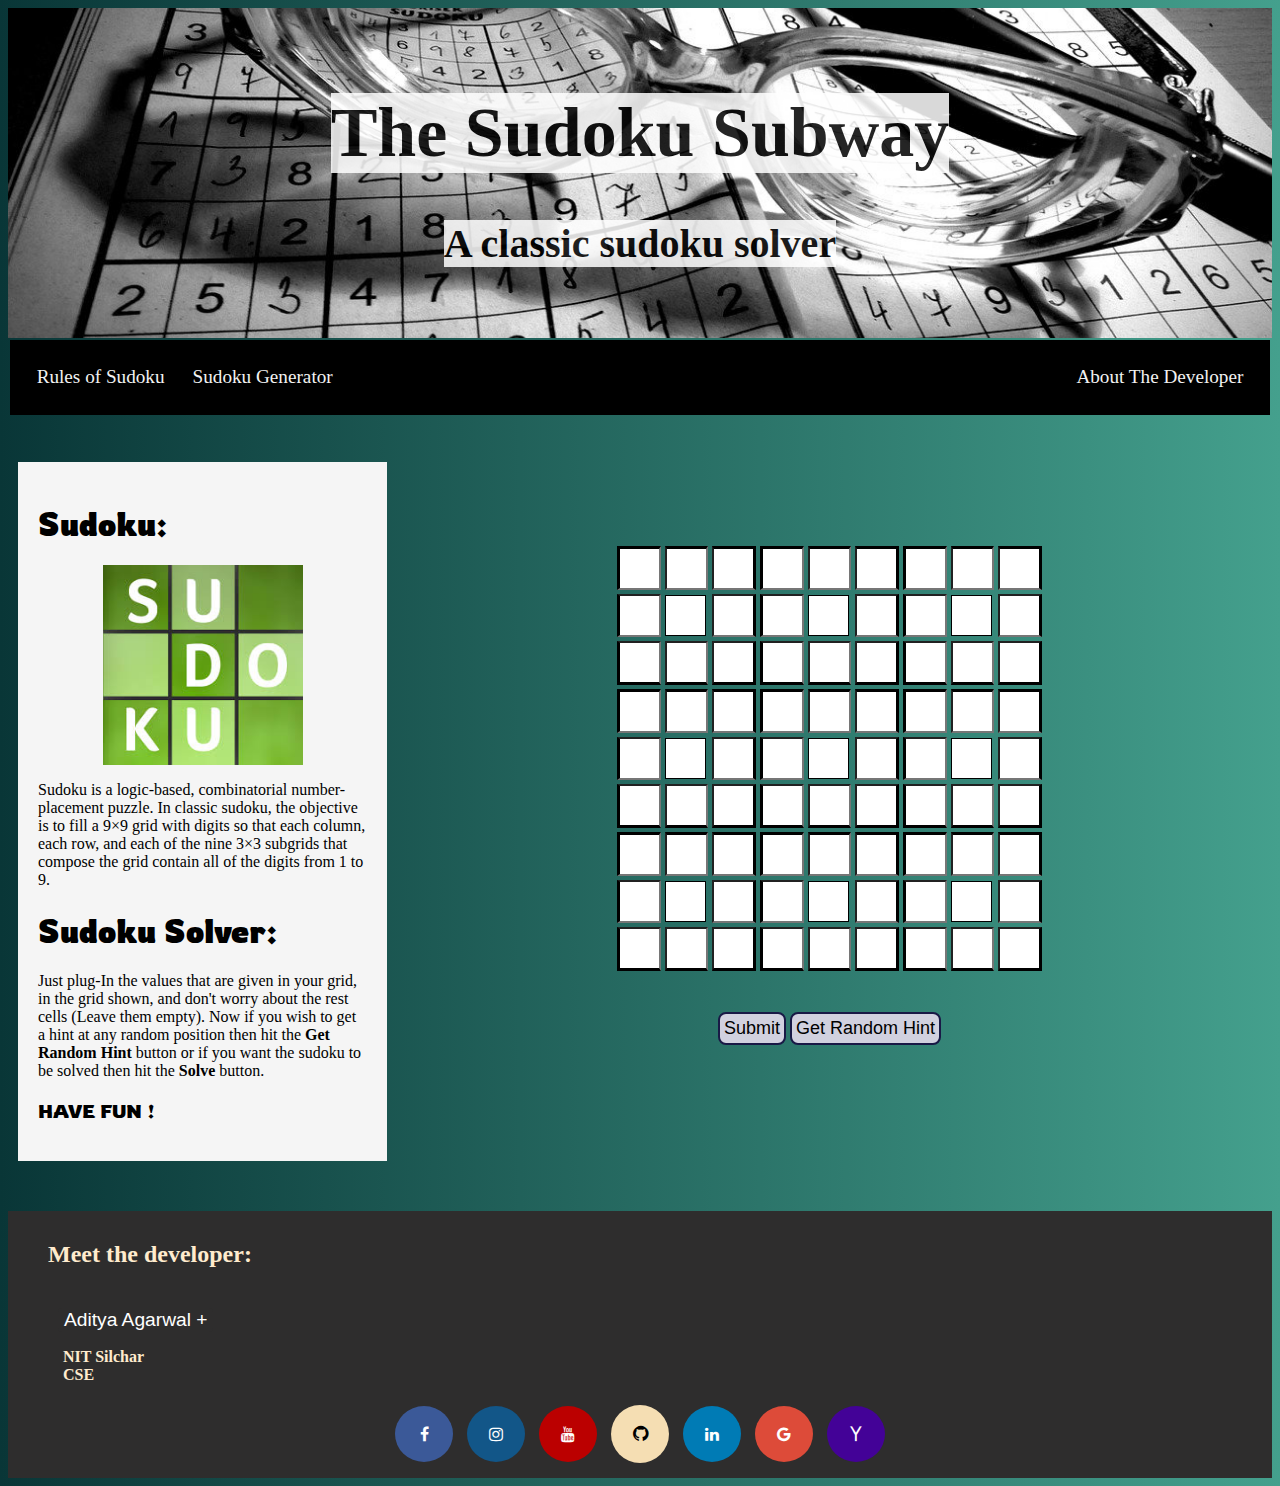
<file: index.html>
<!DOCTYPE html>
<html> 
<head>
	<link rel="icon" href="sudoku subwy logo.png">
	<title>The Sudoku Subway</title>
	<meta name="viewport" content="width=device-width, initial-scale=1">
	<link rel="stylesheet" type="text/css" href="styling.css">
	<link href="https://fonts.googleapis.com/css2?family=Rowdies:wght@300&display=swap" rel="stylesheet">
	<link href="https://fonts.googleapis.com/css2?family=Arimo&family=Dancing+Script&family=Yanone+Kaffeesatz:wght@600&display=swap" rel="stylesheet">
	<link rel="stylesheet" href="https://cdnjs.cloudflare.com/ajax/libs/font-awesome/4.7.0/css/font-awesome.min.css">
	<script data-ad-client="ca-pub-2817046726639050" async src="https://pagead2.googlesyndication.com/pagead/js/adsbygoogle.js"></script>
</head>

<body onload="maxlength()" class="list-unstyled">
	
	<div class="header">
		<h1>
			The Sudoku Subway
		</h1>
		<h2>
			A classic sudoku solver
		</h2>
	</div>
	<div class="navbar">
		<a href="https://en.wikipedia.org/wiki/Sudoku" target="_blank">Rules of Sudoku</a>
		<a href='./SudokuGenerator.html' target="_blank">Sudoku Generator</a>
		<a href="#about" style="float: right;">About The Developer</a>
	</div>
	<div class="row">
		<div class="leftcolumn">
			<div class="card">
				<h1>Sudoku:</h1>
				<div class="image" style="height: 200px; width: 200px;">
					<img class="profilepic" src="description.jpg" alt="Profile Picture">
				</div>
				<p>Sudoku is a logic-based, combinatorial number-placement puzzle. In classic sudoku, the objective is to fill a 9×9 grid with digits so that each column, each row, and each of the nine 3×3 subgrids that compose the grid contain all of the digits from 1 to 9.</p>
				<h1>Sudoku Solver:</h1>
				<p>
				Just plug-In the values that are given in your grid, in the grid shown, and don't worry about the rest cells (Leave them empty).
				Now if you wish to get a hint at any random position then hit the <b>Get Random Hint</b> button or if you want the sudoku to be solved then hit the <b>Solve</b> button.<br>
				<h3>HAVE FUN !</h3>
				</p>
			</div>
		</div>

		<div class="rightcolumn">
			<center>
				<div class="grid">
					<table>
						<tr >
							<td><input class="top-left" id="a[0][0]"  type="text" name=""></td>
							<td><input class="top" id="a[0][1]" type="text" name=""></td>
							<td><input class="top-right" id="a[0][2]" type="text" name=""></td>
							<td><input class="top-left" id="a[0][3]" type="text" name=""></td>
							<td><input class="top" id="a[0][4]" type="text" name=""></td>
							<td><input class="top-right" id="a[0][5]"  type="text" name=""></td>
							<td><input class="top-left" id="a[0][6]"  type="text" name=""></td>
							<td><input class="top" id="a[0][7]"  type="text" name=""></td>
							<td><input class="top-right" id="a[0][8]"  type="text" name=""></td>
						</tr>
						<tr >
							<td><input class="left"  id="a[1][0]" type="text" name=""></td>
							<td><input class="tag"  id="a[1][1]"  type="text" name=""></td>
							<td><input class="right"   id="a[1][2]"  type="text" name=""></td>
							<td><input class="left"  id="a[1][3]"  type="text" name=""></td>
							<td><input class="tag"   id="a[1][4]" type="text" name=""></td>
							<td><input class="right"  id="a[1][5]"  type="text" name=""></td>
							<td><input class="left"  id="a[1][6]"  type="text" name=""></td>
							<td><input class="tag"  id="a[1][7]"  type="text" name=""></td>
							<td><input class="right"   id="a[1][8]" type="text" name=""></td>
						</tr>
						<tr >
							<td><input class="bottom-left" type="text" name=""></td>
							<td><input class="bottom" type="text" name=""></td>
							<td><input class="bottom-right" type="text" name=""></td>
							<td><input class="bottom-left" type="text" name=""></td>
							<td><input class="bottom" type="text" name=""></td>
							<td><input class="bottom-right" type="text" name=""></td>
							<td><input class="bottom-left" type="text" name=""></td>
							<td><input class="bottom" type="text" name=""></td>
							<td><input class="bottom-right" type="text" name=""></td>
						</tr>
						<tr >
							<td><input class="top-left"  type="text" name=""></td>
							<td><input class="top" type="text" name=""></td>
							<td><input class="top-right" type="text" name=""></td>
							<td><input class="top-left" type="text" name=""></td>
							<td><input class="top" type="text" name=""></td>
							<td><input class="top-right" type="text" name=""></td>
							<td><input class="top-left" type="text" name=""></td>
							<td><input class="top" type="text" name=""></td>
							<td><input class="top-right" type="text" name=""></td>
						</tr>
						<tr >
							<td><input class="left" type="text" name=""></td>
							<td><input class="tag" type="text" name=""></td>
							<td><input class="right" type="text" name=""></td>
							<td><input class="left" type="text" name=""></td>
							<td><input class="tag" type="text" name=""></td>
							<td><input class="right" type="text" name=""></td>
							<td><input class="left" type="text" name=""></td>
							<td><input class="tag" type="text" name=""></td>
							<td><input class="right" type="text" name=""></td>
						</tr>
						<tr >
							<td><input class="bottom-left" type="text" name=""></td>
							<td><input class="bottom" type="text" name=""></td>
							<td><input class="bottom-right" type="text" name=""></td>
							<td><input class="bottom-left" type="text" name=""></td>
							<td><input class="bottom" type="text" name=""></td>
							<td><input class="bottom-right" type="text" name=""></td>
							<td><input class="bottom-left" type="text" name=""></td>
							<td><input class="bottom" type="text" name=""></td>
							<td><input class="bottom-right" type="text" name=""></td>
						</tr>
						<tr >
							<td><input class="top-left"  type="text" name=""></td>
							<td><input class="top" type="text" name=""></td>
							<td><input class="top-right" type="text" name=""></td>
							<td><input class="top-left" type="text" name=""></td>
							<td><input class="top" type="text" name=""></td>
							<td><input class="top-right" type="text" name=""></td>
							<td><input class="top-left" type="text" name=""></td>
							<td><input class="top" type="text" name=""></td>
							<td><input class="top-right" type="text" name=""></td>
						</tr>
						<tr >
							<td><input class="left" type="text" name=""></td>
							<td><input class="tag" type="text" name=""></td>
							<td><input class="right" type="text" name=""></td>
							<td><input class="left" type="text" name=""></td>
							<td><input class="tag" type="text" name=""></td>
							<td><input class="right" type="text" name=""></td>
							<td><input class="left" type="text" name=""></td>
							<td><input class="tag" type="text" name=""></td>
							<td><input class="right" type="text" name=""></td>
						</tr>
						<tr >
							<td><input class="bottom-left" type="text" name=""></td>
							<td><input class="bottom" type="text" name=""></td>
							<td><input class="bottom-right" type="text" name=""></td>
							<td><input class="bottom-left" type="text" name=""></td>
							<td><input class="bottom" type="text" name=""></td>
							<td><input class="bottom-right" type="text" name=""></td>
							<td><input class="bottom-left" type="text" name=""></td>
							<td><input class="bottom" type="text" name=""></td>
							<td><input class="bottom-right" type="text"  name=""></td>
						</tr>
					</table>
				</div>
				<br>
				<div id="validatemsg"></div>
				
				<button class="btn" onclick="implement()">
					Submit
				</button>
				
				<button class="btn" onclick="Hint()">
					Get Random Hint
				</button> 
			</center>
		</div>	
	</div>
	<div class="footer" id="about">
		<h2 style="text-align: left; padding-left: 30px;">Meet the developer:</h2>

		<button class="collapsible">
			Aditya Agarwal
		</button>

		<div class="content">
			<img src="aditya pic.jpg" alt="developer profile picture" style="height: 150px; width: 150px;">
		</div>
		<p>
			<strong>NIT Silchar<br>
				CSE</strong> 
		</p>
		<div class="icons">
			<a href="https://www.facebook.com/profile.php?id=100009177385701" target="_blank" class="fa fa-facebook"></a>
			<a href="https://www.instagram.com/_aditya_2712/" target="_blank" class="fa fa-instagram"></a>
			<a href="https://www.youtube.com/channel/UCnm4Ub9cWVbzRv277EsS4mA" target="_blank" class="fa fa-youtube"></a>
			<a href="https://github.com/aditya2712" target="_blank" class="fa fa-github" style="font-size: 18px;"></a>
			<a href="https://www.linkedin.com/in/aditya-agarwal-1b26301a0" target="_blank" class="fa fa-linkedin"></a>
			<a href="mailto:aditya.agarwal.20012712@gmail.com" target="_blank" class="fa fa-google"></a>
			<a href="mailto:adi27122001@yahoo.com" target="_blank" class="fa fa-yahoo"></a>
		</div>
	</div>


<script src="logic.js"></script>
</body>
</html>
</file>
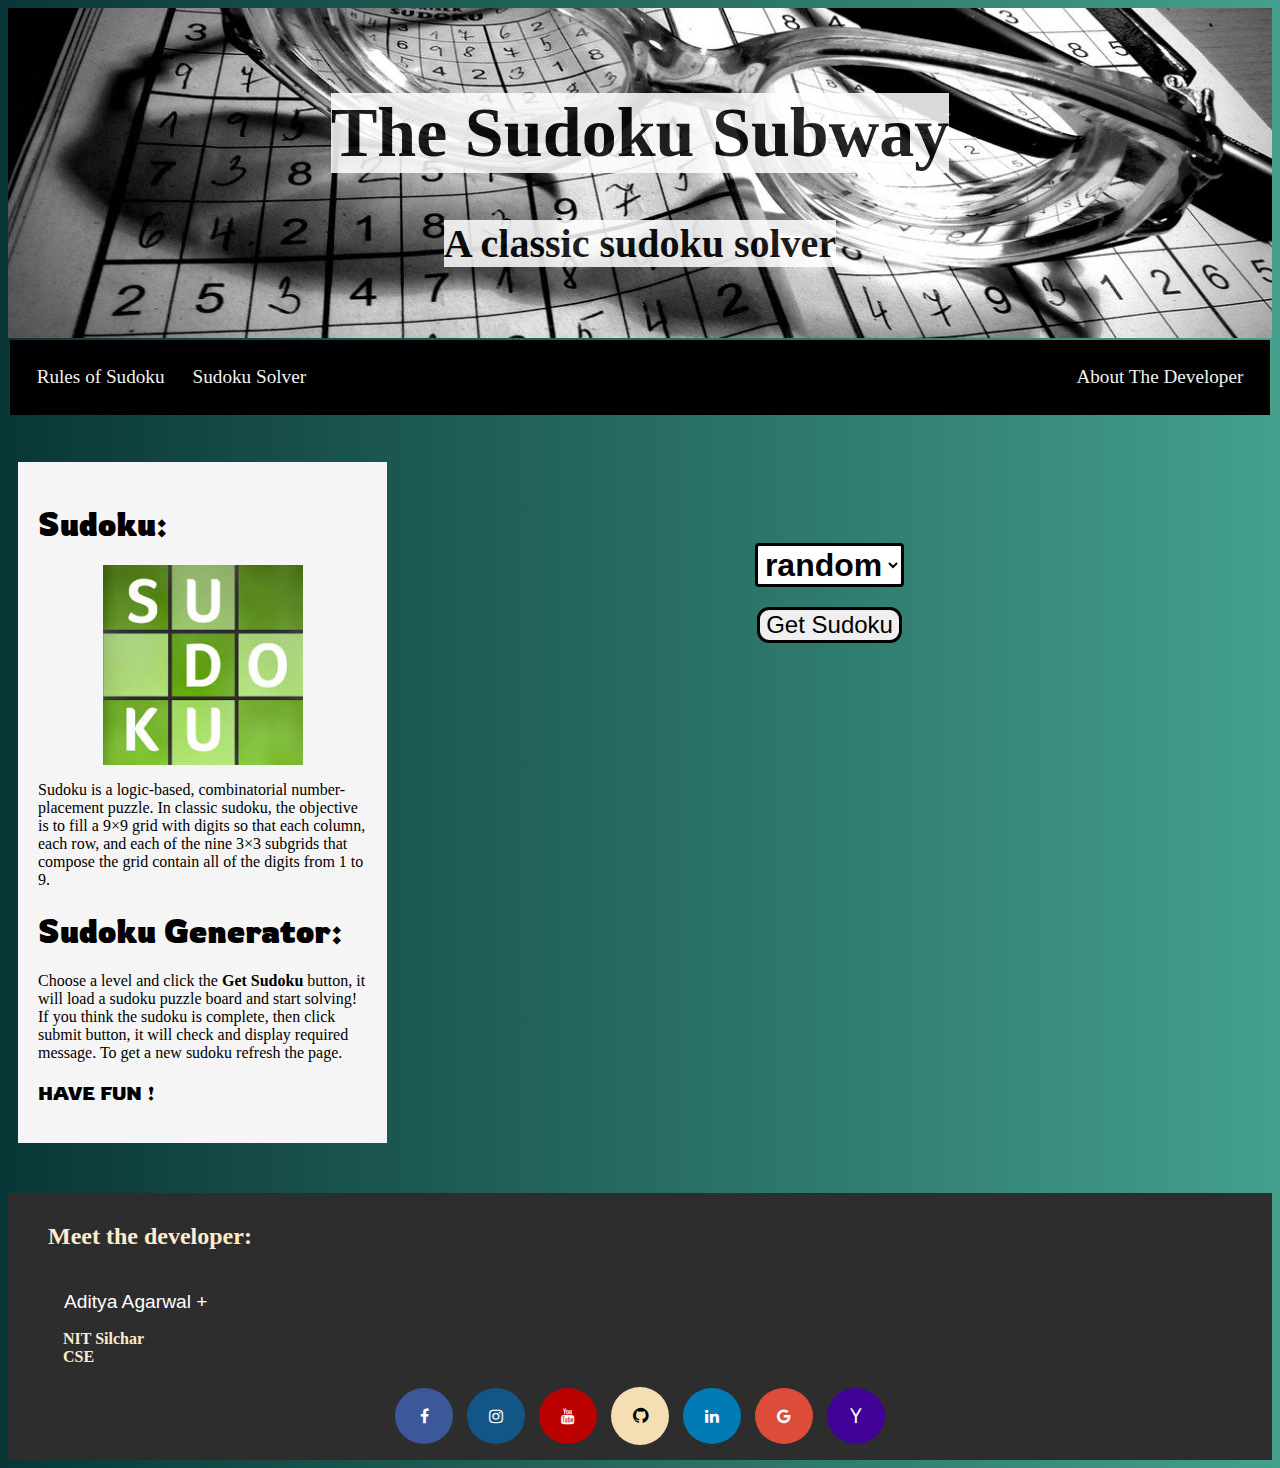
<file: SudokuGenerator.html>
<!DOCTYPE html>
<html> 
<head>
	<link rel="icon" href="sudoku subwy logo.png">
	<title>The Sudoku Subway</title>
	<meta name="viewport" content="width=device-width, initial-scale=1">
	<link rel="stylesheet" type="text/css" href="styling.css">
	<link href="https://fonts.googleapis.com/css2?family=Rowdies:wght@300&display=swap" rel="stylesheet">
	<link href="https://fonts.googleapis.com/css2?family=Arimo&family=Dancing+Script&family=Yanone+Kaffeesatz:wght@600&display=swap" rel="stylesheet">
	<link rel="stylesheet" href="https://cdnjs.cloudflare.com/ajax/libs/font-awesome/4.7.0/css/font-awesome.min.css">
	<script data-ad-client="ca-pub-2817046726639050" async src="https://pagead2.googlesyndication.com/pagead/js/adsbygoogle.js"></script>
</head>

<body onload="maxlength()" class="list-unstyled">
	
	<div class="header">
		<h1>
			The Sudoku Subway
		</h1>
		<h2>
			A classic sudoku solver
		</h2>
	</div>
	<div class="navbar">
		<a href="https://en.wikipedia.org/wiki/Sudoku" target="_blank">Rules of Sudoku</a>
		<a href='./index.html' target="_blank">Sudoku Solver</a>
		<a href="#about" style="float: right;">About The Developer</a>
	</div>
	<div class="row">
		<div class="leftcolumn">
			<div class="card">
				<h1>Sudoku:</h1>
				<div class="image" style="height: 200px; width: 200px;">
					<img class="profilepic" src="description.jpg" alt="Profile Picture">
				</div>
				<p>Sudoku is a logic-based, combinatorial number-placement puzzle. In classic sudoku, the objective is to fill a 9×9 grid with digits so that each column, each row, and each of the nine 3×3 subgrids that compose the grid contain all of the digits from 1 to 9.</p>
				<h1>Sudoku Generator:</h1>
				<p>
				Choose a level and click the <b>Get Sudoku</b> button, it will load a sudoku puzzle board and start solving!
				If you think the sudoku is complete, then click submit button, it will check and display required message.
				To get a new sudoku refresh the page.<br>
				<h3>HAVE FUN !</h3>
				</p>
			</div>
		</div>

		<div class="rightcolumn">
			<center>
				<div id="sudokuForm" class="show">
					<form>
						<select name="difficulty" id="difficulty">
							<option value="random">random</option>
							<option value="easy">easy</option>
							<option value="medium">medium</option>
							<option value="hard">hard</option>
						</select>
					</form>
					<button onclick="fetchSudoku()">Get Sudoku</button>
				</div>
				<div id="loader" class="hide"></div>

				<div id="sudokuGrid" class="hide">
					<div class="grid">
						<table>
							<tr >
								<td><input class="top-left" id="a[0][0]"  type="text" name=""></td>
								<td><input class="top" id="a[0][1]" type="text" name=""></td>
								<td><input class="top-right" id="a[0][2]" type="text" name=""></td>
								<td><input class="top-left" id="a[0][3]" type="text" name=""></td>
								<td><input class="top" id="a[0][4]" type="text" name=""></td>
								<td><input class="top-right" id="a[0][5]"  type="text" name=""></td>
								<td><input class="top-left" id="a[0][6]"  type="text" name=""></td>
								<td><input class="top" id="a[0][7]"  type="text" name=""></td>
								<td><input class="top-right" id="a[0][8]"  type="text" name=""></td>
							</tr>
							<tr >
								<td><input class="left"  id="a[1][0]" type="text" name=""></td>
								<td><input class="tag"  id="a[1][1]"  type="text" name=""></td>
								<td><input class="right"   id="a[1][2]"  type="text" name=""></td>
								<td><input class="left"  id="a[1][3]"  type="text" name=""></td>
								<td><input class="tag"   id="a[1][4]" type="text" name=""></td>
								<td><input class="right"  id="a[1][5]"  type="text" name=""></td>
								<td><input class="left"  id="a[1][6]"  type="text" name=""></td>
								<td><input class="tag"  id="a[1][7]"  type="text" name=""></td>
								<td><input class="right"   id="a[1][8]" type="text" name=""></td>
							</tr>
							<tr >
								<td><input class="bottom-left" type="text" name=""></td>
								<td><input class="bottom" type="text" name=""></td>
								<td><input class="bottom-right" type="text" name=""></td>
								<td><input class="bottom-left" type="text" name=""></td>
								<td><input class="bottom" type="text" name=""></td>
								<td><input class="bottom-right" type="text" name=""></td>
								<td><input class="bottom-left" type="text" name=""></td>
								<td><input class="bottom" type="text" name=""></td>
								<td><input class="bottom-right" type="text" name=""></td>
							</tr>
							<tr >
								<td><input class="top-left"  type="text" name=""></td>
								<td><input class="top" type="text" name=""></td>
								<td><input class="top-right" type="text" name=""></td>
								<td><input class="top-left" type="text" name=""></td>
								<td><input class="top" type="text" name=""></td>
								<td><input class="top-right" type="text" name=""></td>
								<td><input class="top-left" type="text" name=""></td>
								<td><input class="top" type="text" name=""></td>
								<td><input class="top-right" type="text" name=""></td>
							</tr>
							<tr >
								<td><input class="left" type="text" name=""></td>
								<td><input class="tag" type="text" name=""></td>
								<td><input class="right" type="text" name=""></td>
								<td><input class="left" type="text" name=""></td>
								<td><input class="tag" type="text" name=""></td>
								<td><input class="right" type="text" name=""></td>
								<td><input class="left" type="text" name=""></td>
								<td><input class="tag" type="text" name=""></td>
								<td><input class="right" type="text" name=""></td>
							</tr>
							<tr >
								<td><input class="bottom-left" type="text" name=""></td>
								<td><input class="bottom" type="text" name=""></td>
								<td><input class="bottom-right" type="text" name=""></td>
								<td><input class="bottom-left" type="text" name=""></td>
								<td><input class="bottom" type="text" name=""></td>
								<td><input class="bottom-right" type="text" name=""></td>
								<td><input class="bottom-left" type="text" name=""></td>
								<td><input class="bottom" type="text" name=""></td>
								<td><input class="bottom-right" type="text" name=""></td>
							</tr>
							<tr >
								<td><input class="top-left"  type="text" name=""></td>
								<td><input class="top" type="text" name=""></td>
								<td><input class="top-right" type="text" name=""></td>
								<td><input class="top-left" type="text" name=""></td>
								<td><input class="top" type="text" name=""></td>
								<td><input class="top-right" type="text" name=""></td>
								<td><input class="top-left" type="text" name=""></td>
								<td><input class="top" type="text" name=""></td>
								<td><input class="top-right" type="text" name=""></td>
							</tr>
							<tr >
								<td><input class="left" type="text" name=""></td>
								<td><input class="tag" type="text" name=""></td>
								<td><input class="right" type="text" name=""></td>
								<td><input class="left" type="text" name=""></td>
								<td><input class="tag" type="text" name=""></td>
								<td><input class="right" type="text" name=""></td>
								<td><input class="left" type="text" name=""></td>
								<td><input class="tag" type="text" name=""></td>
								<td><input class="right" type="text" name=""></td>
							</tr>
							<tr >
								<td><input class="bottom-left" type="text" name=""></td>
								<td><input class="bottom" type="text" name=""></td>
								<td><input class="bottom-right" type="text" name=""></td>
								<td><input class="bottom-left" type="text" name=""></td>
								<td><input class="bottom" type="text" name=""></td>
								<td><input class="bottom-right" type="text" name=""></td>
								<td><input class="bottom-left" type="text" name=""></td>
								<td><input class="bottom" type="text" name=""></td>
								<td><input class="bottom-right" type="text"  name=""></td>
							</tr>
						</table>
					</div>
					<br>

					<!-- <div id="validatemsg"></div>
					<button class="btn" onclick="check()">
						Submit
					</button> -->
					 
				</div>
			</center>
		</div>	
	</div>
	<div class="footer" id="about">
		<h2 style="text-align: left; padding-left: 30px;">Meet the developer:</h2>

		<button class="collapsible">
			Aditya Agarwal
		</button>

		<div class="content">
			<img src="aditya pic.jpg" alt="developer profile picture" style="height: 150px; width: 150px;">
		</div>
		<p>
			<strong>NIT Silchar<br>
				CSE</strong> 
		</p>
		<div class="icons">
			<a href="https://www.facebook.com/profile.php?id=100009177385701" target="_blank" class="fa fa-facebook"></a>
			<a href="https://www.instagram.com/_aditya_2712/" target="_blank" class="fa fa-instagram"></a>
			<a href="https://www.youtube.com/channel/UCnm4Ub9cWVbzRv277EsS4mA" target="_blank" class="fa fa-youtube"></a>
			<a href="https://github.com/aditya2712" target="_blank" class="fa fa-github" style="font-size: 18px;"></a>
			<a href="https://www.linkedin.com/in/aditya-agarwal-1b26301a0" target="_blank" class="fa fa-linkedin"></a>
			<a href="mailto:aditya.agarwal.20012712@gmail.com" target="_blank" class="fa fa-google"></a>
			<a href="mailto:adi27122001@yahoo.com" target="_blank" class="fa fa-yahoo"></a>
		</div>
	</div>

<script src="GeneratorScript.js"></script>
</body>
</html>
</file>
<file: styling.css>
html{
	scroll-behavior: smooth;
}
body{
	background: #44A08D;  
	background: -webkit-linear-gradient(to right, #093637, #44A08D);  
	background: linear-gradient(to right, #093637, #44A08D); 

	/* background-color: rgb(222, 247, 194); */
}

/* scrollbar styling */
  /* width */
  ::-webkit-scrollbar {
	width: 8px;
  }
  
  /* Track */
  ::-webkit-scrollbar-track {
	box-shadow: inset 0 0 5px rgb(46, 45, 45); 
	border-radius: 8px;
  }
   
  /* Handle */
  ::-webkit-scrollbar-thumb {
	background: rgb(78, 71, 71); 
	border-radius: 8px;
  }

/* loader */
#loader{
	width: 150px;
	height: 150px;
	background: url(./loader.gif) no-repeat center;
	background-size: cover;
}

select,option{
	border-radius: 4px;
	border: black solid 3px;
}
.hide{
	display: none;
}
.show{
	display: block;
}
button{
	font-size: x-large;
	border-radius: 12px;
	outline: none;
	text-decoration: none;
	border: 3px solid black;
	margin-top: 20px ;
}
.header
{
	background: url(headerImg.jpg) no-repeat center;
	opacity: 1;
	text-align: center;
	padding: 3%;
	color: black;
	background-size: 100%;
	
}
.header h1{
	background-color: white;
	opacity: 0.85;
	font-size: 70px;
	width: fit-content;
	text-align: center;
	margin-left: auto;
	margin-right: auto;
}
.header h2{
	background-color: white;
	opacity: 0.85;
	font-size: 40px;
	width: fit-content;
	margin-left: auto;
	margin-right: auto;
}
.navbar
{
	overflow: hidden;
	background-color: black;
	margin: 2px ;
	padding: 1%;
}
.navbar a 
{
	display: block;
	float: left;
	color: #f2f2f2;
	text-align: center;
	padding: 14px ;
	text-decoration: none;
	font-size: larger;
	font-style: normal ;
}

.navbar a:hover{
	background-color: rgb(201, 192, 192);
	color: black;
}

.leftcolumn
{
	margin-top: 2% ;
	height: auto;
	float: left;
	width: 30%;

}

.rightcolumn
{
	margin-top: 10% ;
	float: left;
	width: 70%;

}

.profilepic
{
	width: 100%;
	height: auto;
}
.image
{
	margin: auto;
}
.card {
	background-color: whitesmoke;
	padding: 20px;
	margin-top: 20px;
	margin-left: 10px;
	width: fit-content;
}
.card h1{
	font-family: 'Rowdies', cursive;
}
.card h3
{
	font-family: 'Rowdies', cursive;
}

.row::after
{
	content: "";
	display: table;
	clear: both;
}

.footer
{
	margin-top: 50px;
	background-color: rgb(46, 45, 45);
	padding: 10px;
	color: blanchedalmond;
}

.icons
{
	text-align: center;
}
.fa
{
	text-align: center;
	padding: 20px;
	font-size: 20px;
	text-decoration: none;
	margin: 5px 5px;
	border-radius: 100%;
	width: 18px;
}
.fa-facebook
{
	color: white;
	background-color: #3B5998;
}
.fa-google {
	background: #dd4b39;
	color: white;
}

.fa-linkedin {
	background: #007bb5;
	color: white;
}
.fa-youtube {
	background: #bb0000;
	color: white;
}
.fa-yahoo {
	background: #430297;
	color: white;
}
.fa-instagram {
	background: #125688;
	color: white;
}
.fa-github{
	background: wheat ;
	color: black;
}
.fa:hover
{
	opacity: 0.8;
}

.collapsible
{
	margin-left: 40px;
	background-color:  rgb(46, 45, 45);
	color: white;
	font-size: larger;
	cursor: pointer;
	border: none;
	border-radius: 4px;
	outline: none;
	text-align: left;
}
.collapsible::after
{
	content: "\002B";
}
.active::after
{
	content: "\2212";
}
.content
{
	margin-left: 141px;
	max-height: 0;
	transition: max-height 0.2s ease-out;
	overflow: hidden;
}
.footer p{
	margin-left: 45px;
}
#validatemsg{
	font-size: larger;
	color: black;
	font-weight: bolder;
	font-family: 'Gill Sans', 'Gill Sans MT', Calibri, 'Trebuchet MS', sans-serif;
}

input
{
	padding: 7px;
}
input, select, textarea
{
	background-color: white;
	color: rgb(0, 0, 0);
	font-size: xx-large;
	text-align: center;
	font-weight: bold;
}

input::placeholder
{
	color: rgb(0, 38, 255);
	font-size: xx-large;
	font-weight: bold;
}

input:disabled{
	outline: none;
}

.tag
{
	width: 25px;
	height: 25px;
	border: 1px solid black;
}
.top
{
	width: 25px;
	height: 25px;
	border-top: 3px black solid;
}
.top-left
{
	width: 25px;
	height: 25px;
	border-left: 3px black solid;
	border-top: 3px black solid;
}
.top-right
{
	width: 25px;
	height: 25px;
	border-right: 3px black solid;
	border-top: 3px black solid;
}
.bottom
{
	width: 25px;
	height: 25px;
	border-bottom: 3px black solid;
}
.bottom-left
{
	width: 25px;
	height: 25px;
	border-bottom: 3px black solid;
	border-left: 3px black solid;
}
.bottom-right
{
	width: 25px;
	height: 25px;
	border-bottom: 3px black solid;
	border-right: 3px black solid;
}
.left
{
	width: 25px;
	height: 25px;
	border-left: 3px black solid;
}
.right
{
	width: 25px;
	height: 25px;
	border-right: 3px black solid;
}

.btn{
	border:2px rgb(25, 25, 70) solid;
	padding: 4px;
	border-radius: 8px;
	background-color: rgb(209, 209, 223);
	font-size: large;
}

@media only screen and (max-width: 750px) {
	.header h1{
		font-size: xx-large;
	}
	.header h2{
		font-size: medium;
	}
	.navbar a{
		float: none;
		width: 100%;
		text-align: center;
	}
	.leftcolumn
	{
		width: 100%;
	}
	.rightcolumn
	{
		width: 100%;
	}
	input{
		padding: 0px;
	}
	input::placeholder
	{
		font-size: medium;
	}
	input, select, textarea
	{
		font-size: medium;
	}
  }
</file>
